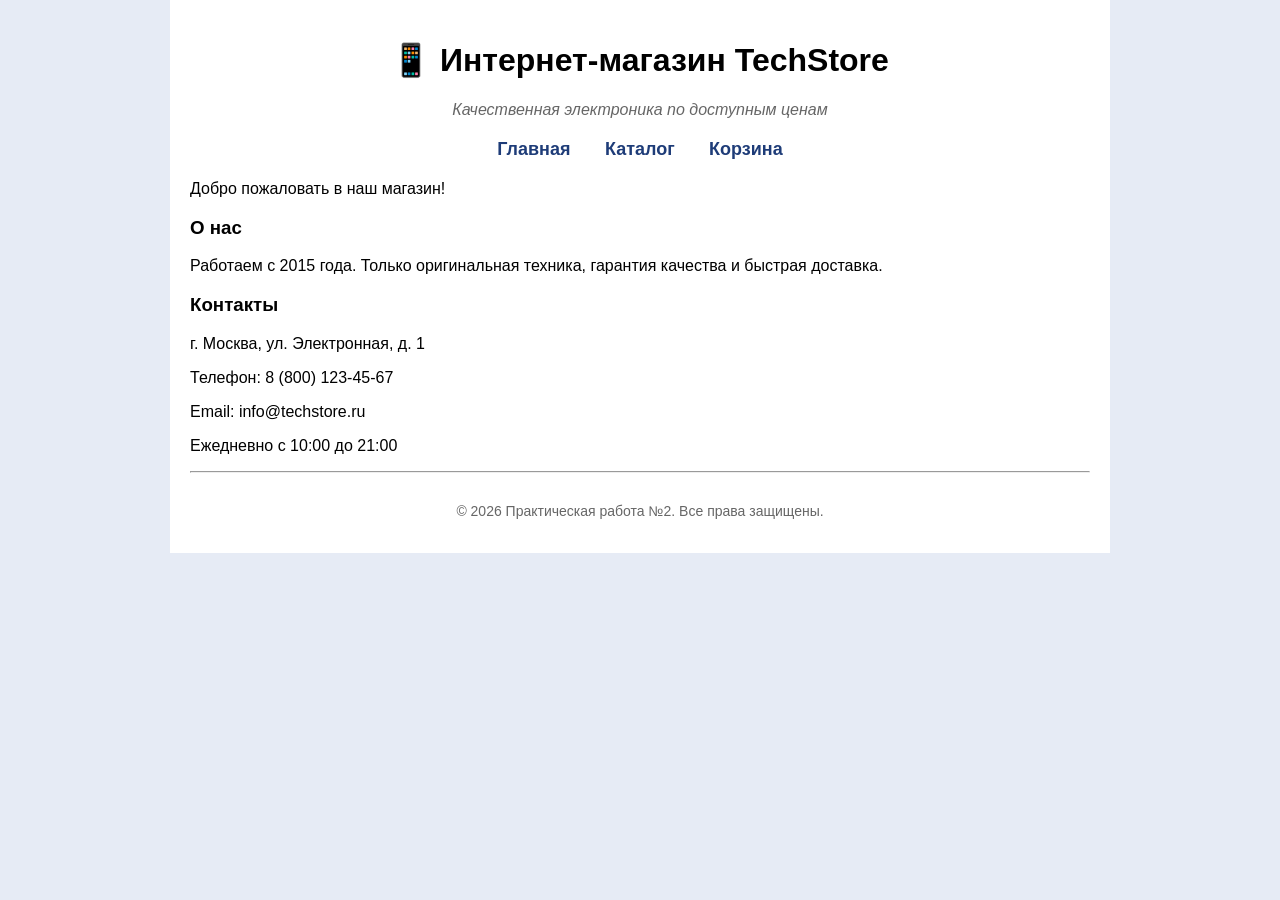
<file: index.html>
<!DOCTYPE html>
<html>
<head>
<title>Магазин электроники</title>
<link rel="stylesheet" href="style.css">
</head>

<body>

<div class="container">

<div class="header">
<h1>📱 Интернет-магазин TechStore</h1>
<p class="slogan">Качественная электроника по доступным ценам</p>
</div>

<ul class="menu">
<li><a href="index.html">Главная</a></li>
<li><a href="catalog.html">Каталог</a></li>
<li><a href="cart.html">Корзина</a></li>
</ul>

<div class="welcome">
<p>Добро пожаловать в наш магазин!</p>
</div>

<div class="about">
<h3>О нас</h3>
<p>Работаем с 2015 года. Только оригинальная техника, гарантия качества и быстрая доставка.</p>
</div>

<div class="contacts">
<h3>Контакты</h3>
<p>г. Москва, ул. Электронная, д. 1</p>
<p>Телефон: 8 (800) 123-45-67</p>
<p>Email: info@techstore.ru</p>
<p>Ежедневно с 10:00 до 21:00</p>
</div>

<hr>
<div class="footer">
<p>&copy; 2026 Практическая работа №2. Все права защищены.</p>
</div>

</div>

<script src="script.js"></script>
</body>
</html>
</file>
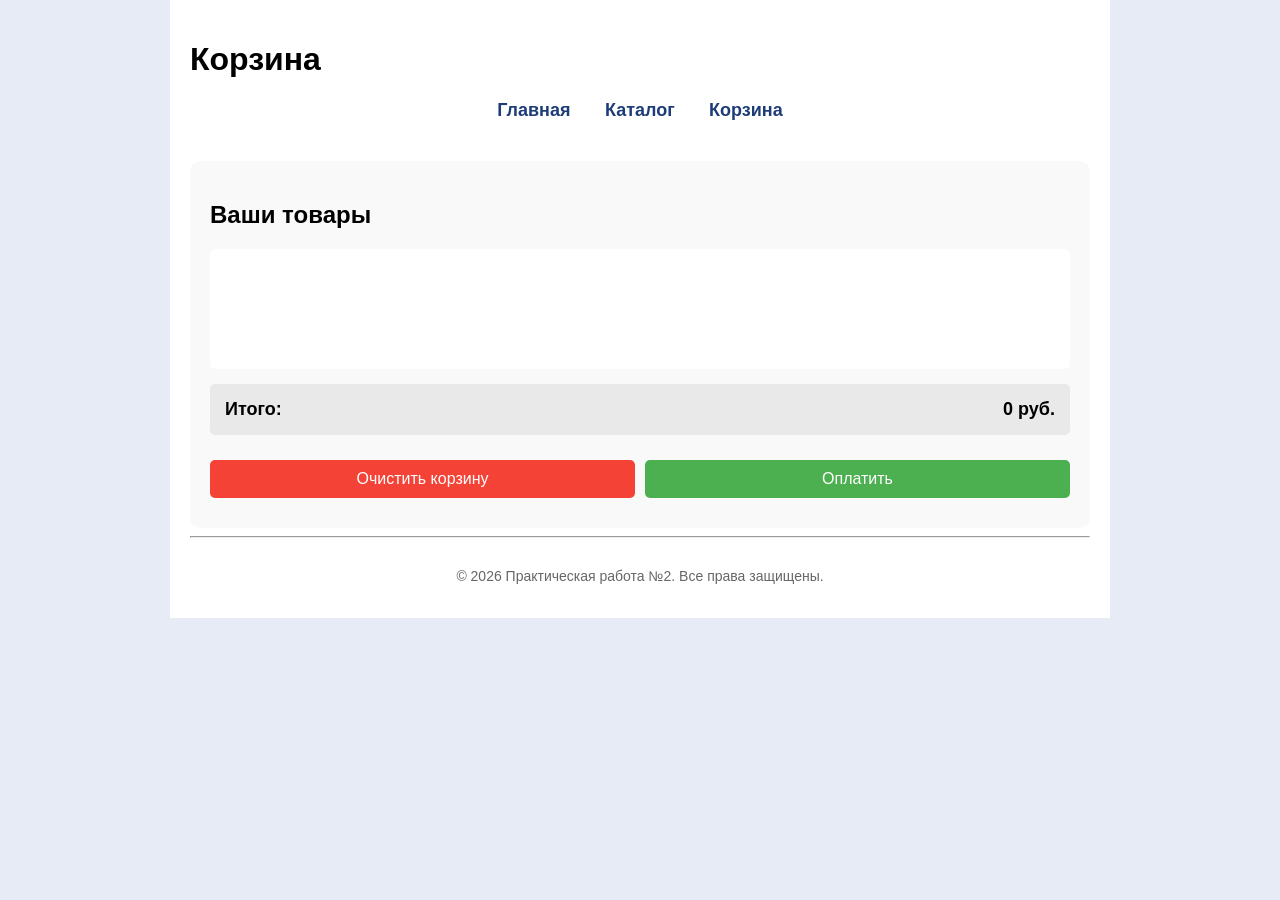
<file: cart.html>
<!DOCTYPE html>
<html>
<head>
<meta charset="UTF-8">
<title>Корзина</title>
<link rel="stylesheet" href="style.css">
</head>

<body>

<div class="container">

<h1>Корзина</h1>

<ul class="menu">
<li><a href="index.html">Главная</a></li>
<li><a href="catalog.html">Каталог</a></li>
<li><a href="cart.html">Корзина</a></li>
</ul>

<section class="cart-section">
    <h2>Ваши товары</h2>
    <div class="cart-container">
        <div class="cart-items">
            <!-- товарыбудут загружаться из localStorage -->
        </div>
        <div class="cart-total">
            <span>Итого:</span>
            <span id="cart-total">0 руб.</span>
        </div>
        <div class="cart-buttons">
            <button id="clear-cart" class="btn btn-secondary">Очистить корзину</button>
            <button id="checkout" class="btn btn-primary">Оплатить</button>
        </div>
    </div>
</section>

<hr>
<div class="footer">
<p>&copy; 2026 Практическая работа №2. Все права защищены.</p>
</div>

</div>

<script src="script.js"></script>
</body>
</html>
</file>
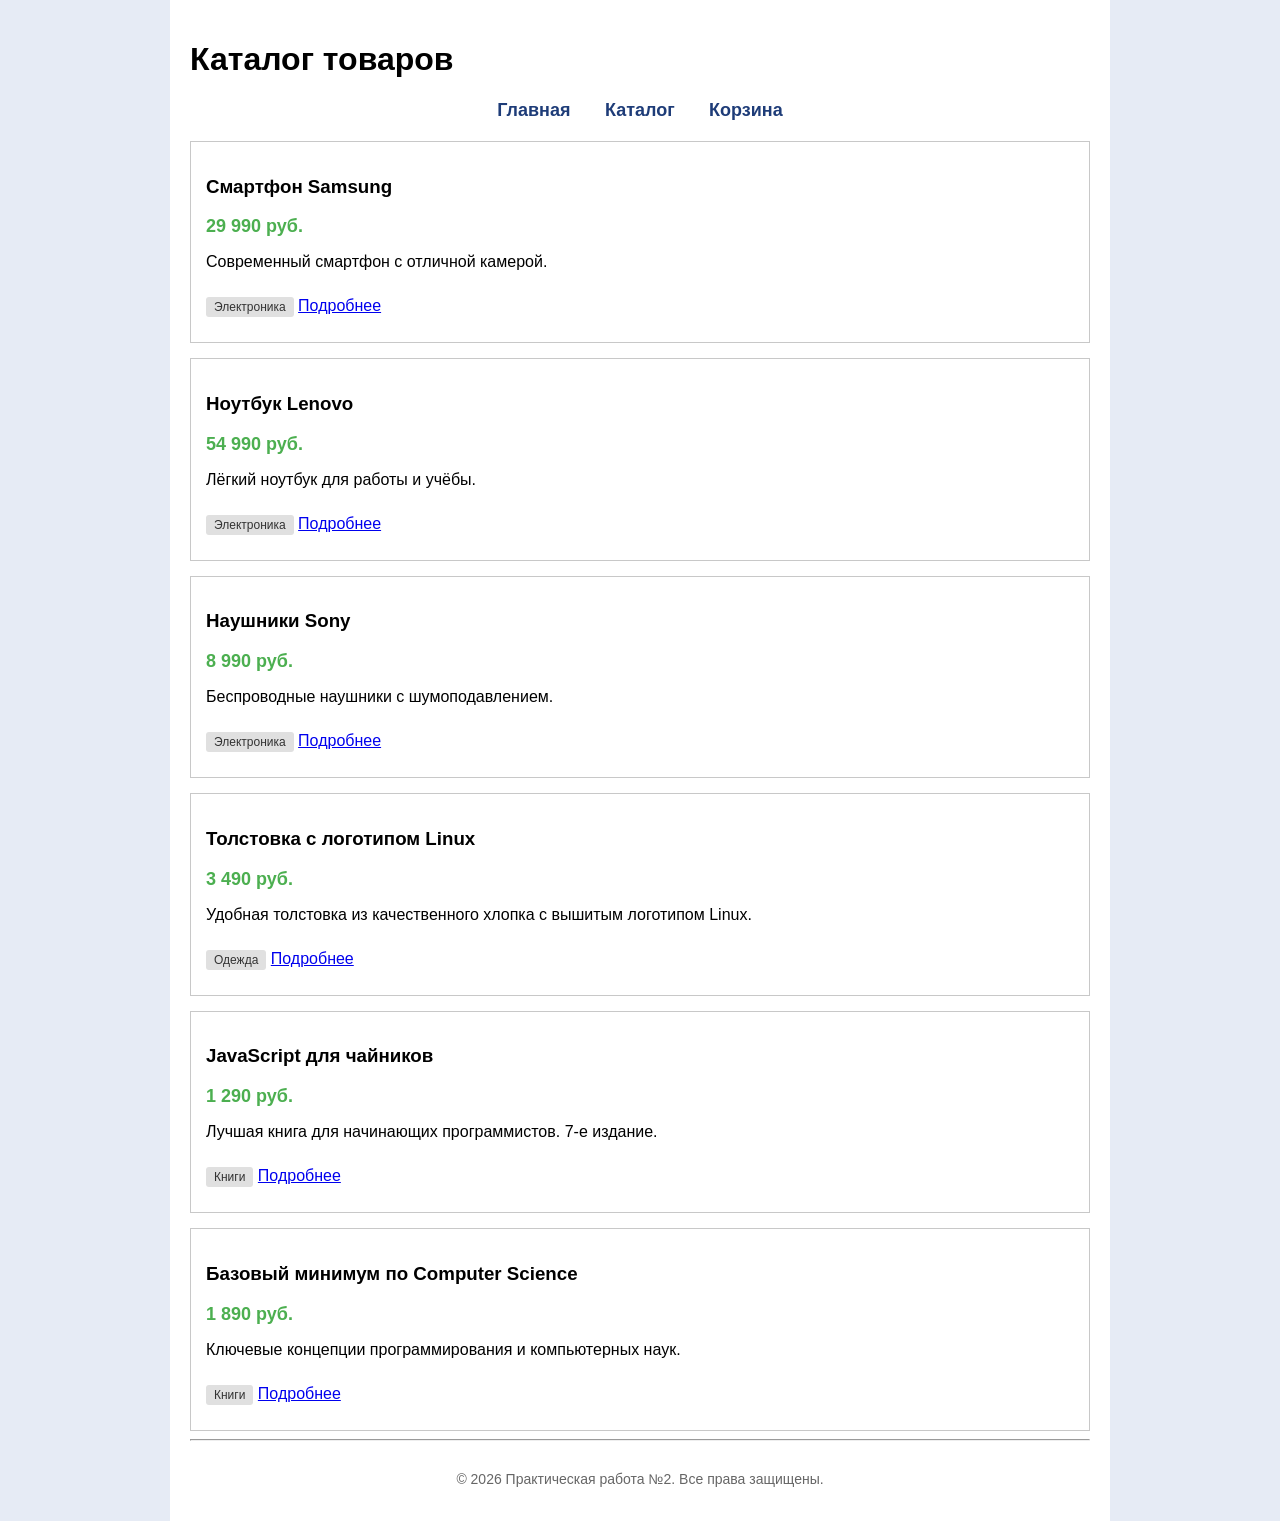
<file: catalog.html>
<!DOCTYPE html>
<html>
<head>
<title>Каталог</title>
<link rel="stylesheet" href="style.css">
</head>

<body>

<div class="container">

<h1>Каталог товаров</h1>

<ul class="menu">
<li><a href="index.html">Главная</a></li>
<li><a href="catalog.html">Каталог</a></li>
<li><a href="cart.html">Корзина</a></li>
</ul>

<div class="product-card" data-category="electronics">
    <h3>Смартфон Samsung</h3>
    <p class="product-price">29 990 руб.</p>
    <p>Современный смартфон с отличной камерой.</p>
    <div class="product-category-badge">Электроника</div>
    <a href="products.html#phone">Подробнее</a>
</div>

<div class="product-card" data-category="electronics">
    <h3>Ноутбук Lenovo</h3>
    <p class="product-price">54 990 руб.</p>
    <p>Лёгкий ноутбук для работы и учёбы.</p>
    <div class="product-category-badge">Электроника</div>
    <a href="products.html#laptop">Подробнее</a>
</div>

<div class="product-card" data-category="electronics">
    <h3>Наушники Sony</h3>
    <p class="product-price">8 990 руб.</p>
    <p>Беспроводные наушники с шумоподавлением.</p>
    <div class="product-category-badge">Электроника</div>
    <a href="products.html#headphones">Подробнее</a>
</div>

<div class="product-card" data-category="clothing">
    <h3>Толстовка с логотипом Linux</h3>
    <p class="product-price">3 490 руб.</p>
    <p>Удобная толстовка из качественного хлопка с вышитым логотипом Linux.</p>
    <div class="product-category-badge">Одежда</div>
    <a href="products.html#linux-hoodie">Подробнее</a>
</div>

<div class="product-card" data-category="books">
    <h3>JavaScript для чайников</h3>
    <p class="product-price">1 290 руб.</p>
    <p>Лучшая книга для начинающих программистов. 7-е издание.</p>
    <div class="product-category-badge">Книги</div>
    <a href="products.html#js-book">Подробнее</a>
</div>

<div class="product-card" data-category="books">
    <h3>Базовый минимум по Computer Science</h3>
    <p class="product-price">1 890 руб.</p>
    <p>Ключевые концепции программирования и компьютерных наук.</p>
    <div class="product-category-badge">Книги</div>
    <a href="products.html#cs-book">Подробнее</a>
</div>

<hr>
<div class="footer">
<p>&copy; 2026 Практическая работа №2. Все права защищены.</p>
</div>

</div>

<script src="script.js"></script>
</body>
</html>
</file>
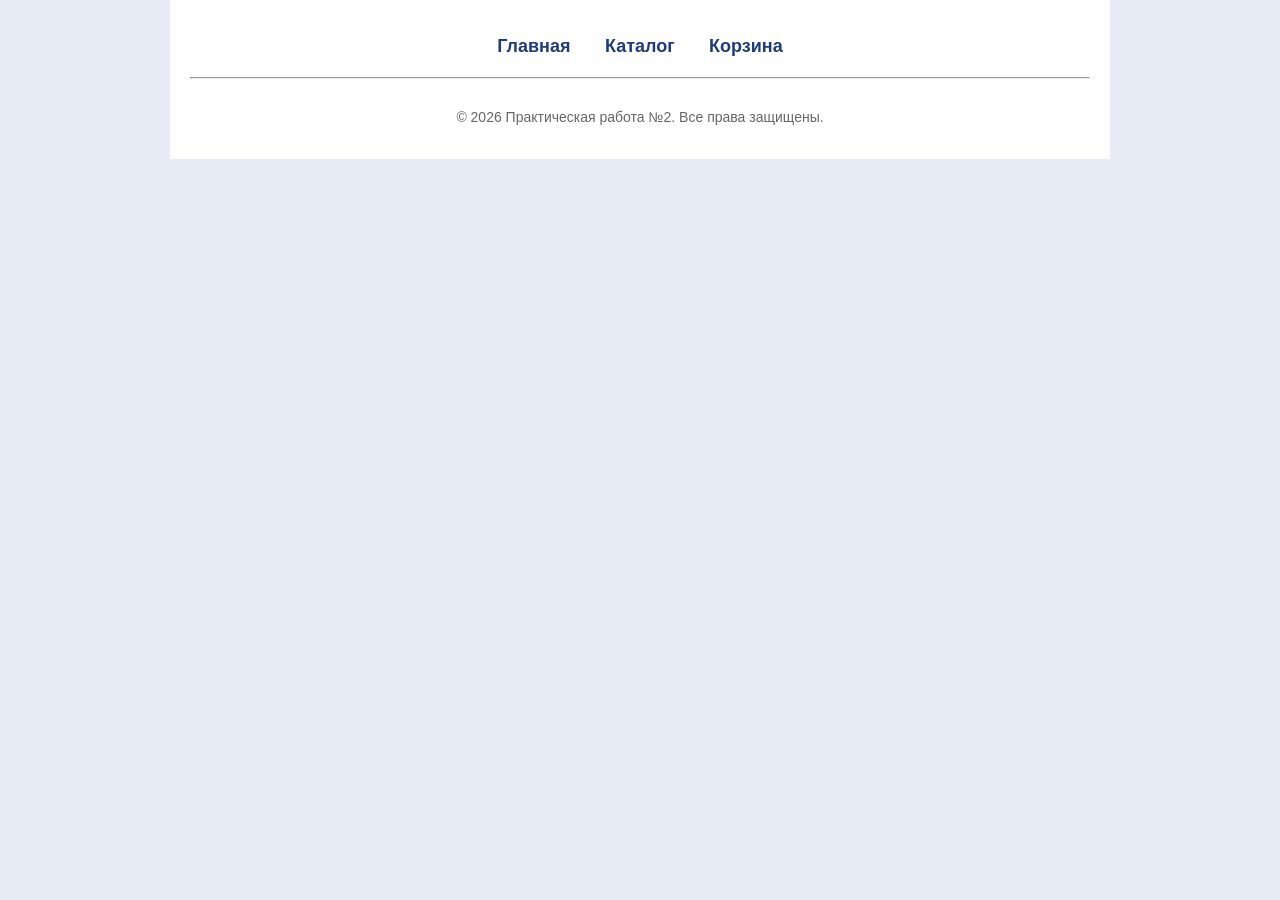
<file: products.html>
<!DOCTYPE html>
<html>
<head>
<title>Товар</title>
<link rel="stylesheet" href="style.css">
</head>

<body>

<div class="container">

<ul class="menu">
<li><a href="index.html">Главная</a></li>
<li><a href="catalog.html">Каталог</a></li>
<li><a href="cart.html">Корзина</a></li>
</ul>

<!-- Существующие товары -->
<div id="phone" class="product">
    <h1>Смартфон Samsung</h1>
    <p class="product-price">29 990 руб.</p>

    <h2 class="product-title">Краткое описание товара</h2>
    <p class="short-description">
        Современный смартфон с отличной камерой.
    </p>
    <a href="img/samsung.png" target="_blank">
        <img src="img/samsung.png" alt="Смартфон Samsung" class="product-image">
    </a>

    <h2 class="product-title">Характеристики</h2>
    <ul class="features">
        <li>Экран: 6.5 дюймов, AMOLED</li>
        <li>Процессор: Snapdragon 8 Gen 2</li>
        <li>Память: 128 ГБ</li>
        <li>Камера: 50 МП основная</li>
    </ul>

    <h2 class="product-title">Подробное описание товара</h2>
    <p class="full-description">
        Смартфон Samsung с превосходной камерой и производительностью. Идеален для фотографии, видео и повседневного использования.
    </p>

    <button class="button add-to-cart" data-id="1" data-name="Смартфон Samsung" data-price="29990">Добавить в корзину</button>
</div>

<div id="laptop" class="product">
    <h1>Ноутбук Lenovo</h1>
    <p class="product-price">54 990 руб.</p>

    <h2 class="product-title">Краткое описание товара</h2>
    <p class="short-description">
        Лёгкий ноутбук для работы и учёбы.
    </p>
    <a href="img/lenovo.png" target="_blank">
        <img src="img/lenovo.png" alt="Ноутбук Lenovo" class="product-image">
    </a>

    <h2 class="product-title">Характеристики</h2>
    <ul class="features">
        <li>Экран: 15.6 дюймов, Full HD</li>
        <li>Процессор: Intel Core i5</li>
        <li>Память: 8 ГБ RAM, 512 ГБ SSD</li>
        <li>Вес: 1.8 кг</li>
    </ul>

    <h2 class="product-title">Подробное описание товара</h2>
    <p class="full-description">
        Лёгкий и мощный ноутбук Lenovo для работы и учёбы. Отличная производительность и длительное время работы от батареи.
    </p>

    <button class="button add-to-cart" data-id="2" data-name="Ноутбук Lenovo" data-price="54990">Добавить в корзину</button>
</div>

<div id="headphones" class="product">
    <h1>Наушники Sony</h1>
    <p class="product-price">8 990 руб.</p>

    <h2 class="product-title">Краткое описание товара</h2>
    <p class="short-description">
        Беспроводные наушники с шумоподавлением.
    </p>
    <a href="img/sony.png" target="_blank">
        <img src="img/sony.png" alt="Наушники Sony" class="product-image">
    </a>

    <h2 class="product-title">Характеристики</h2>
    <ul class="features">
        <li>Тип: Беспроводные, накладные</li>
        <li>Шумоподавление: Активное</li>
        <li>Время работы: 30 часов</li>
        <li>Подключение: Bluetooth 5.0</li>
    </ul>

    <h2 class="product-title">Подробное описание товара</h2>
    <p class="full-description">
        Беспроводные наушники Sony с превосходным шумоподавлением. Идеальны для музыки, звонков и путешествий.
    </p>

    <button class="button add-to-cart" data-id="3" data-name="Наушники Sony" data-price="8990">Добавить в корзину</button>
</div>

<div id="linux-hoodie" class="product">
    <h1>Толстовка с логотипом Linux</h1>
    <p class="product-price">3 490 руб.</p>

    <h2 class="product-title">Краткое описание товара</h2>
    <p class="short-description">
        Удобная толстовка из качественного хлопка с вышитым логотипом Linux.
    </p>
    <a href="img/linux-hoodie.png" target="_blank">
        <img src="img/linux-hoodie.png" alt="Толстовка с Linux" class="product-image">
    </a>

    <h2 class="product-title">Характеристики</h2>

    <ul class="features">
        <li>Материал: 100% хлопок</li>
        <li>Размеры: S, M, L, XL</li>
        <li>Цвет: черный</li>
        <li>Вышивка высокого качества</li>
    </ul>

    <h2 class="product-title">Подробное описание товара</h2>

    <p class="full-description">
        Толстовка с символикой Linux - отличный выбор для программиста и системного администратора. 
        Мягкая, удобная, подходит для повседневной носки. Вышивка не выцветает и не стирается после многих стирок.
    </p>

    <button class="button add-to-cart" data-id="4" data-name="Толстовка с логотипом Linux" data-price="3490">Добавить в корзину</button>
</div>

<div id="js-book" class="product">
    <h1>JavaScript для чайников</h1>
    <p class="product-price">1 290 руб.</p>

    <h2 class="product-title">Краткое описание товара</h2>
    <p class="short-description">
        Лучшая книга для начинающих программистов. 7-е издание.
    </p>
    <a href="img/js-book.png" target="_blank">
        <img src="img/js-book.png" alt="Книга JavaScript для чайников" class="product-image">
    </a>

    <h2 class="product-title">Характеристики</h2>

    <ul class="features">
        <li>Автор: Крис Минник</li>
        <li>Издательство: Диалектика</li>
        <li>Год издания: 2024</li>
        <li>Страниц: 320</li>
    </ul>

    <h2 class="product-title">Подробное описание товара</h2>

    <p class="full-description">
        Эта книга позволит вам быстро освоить основы JavaScript и перейти к созданию 
        интерактивных веб-страниц. Простой язык, множество примеров и практических заданий 
        помогут новичкам быстро войти в курс дела.
    </p>

    <button class="button add-to-cart" data-id="5" data-name="JavaScript для чайников" data-price="1290">Добавить в корзину</button>
</div>

<div id="cs-book" class="product">
    <h1>Базовый минимум по Computer Science</h1>
    <p class="product-price">1 890 руб.</p>

    <h2 class="product-title">Краткое описание товара</h2>
    <p class="short-description">
        Ключевые концепции программирования и компьютерных наук.
    </p>
    <a href="img/cs-book.png" target="_blank">
        <img src="img/cs-book.png" alt="Книга по Computer Science" class="product-image">
    </a>

    <h2 class="product-title">Характеристики</h2>

    <ul class="features">
        <li>Автор: Михаил Мозговой</li>
        <li>Издательство: Питер</li>
        <li>Год издания: 2025</li>
        <li>Страниц: 288</li>
    </ul>

    <h2 class="product-title">Подробное описание товара</h2>

    <p class="full-description">
        В этой книге собраны самые важные темы из мира Computer Science: алгоритмы, 
        структуры данных, архитектура компьютеров, основы баз данных и многое другое. 
        Идеально для начинающих программистов и всех, кто хочет систематизировать свои знания.
    </p>

    <button class="button add-to-cart" data-id="6" data-name="Базовый минимум по Computer Science" data-price="1890">Добавить в корзину</button>
</div>

<hr>
<div class="footer">
<p>&copy; 2026 Практическая работа №2. Все права защищены.</p>
</div>

</div>

<script src="script.js"></script>
</body>
</html>
</file>
<file: style.css>
body {
    background-color: rgb(230, 235, 245);
    font-family: Arial, sans-serif;
    margin: 0;
}

/* контейнер сайта */
.container {
    width: 900px;
    margin: auto;
    background: rgb(255, 255, 255);
    padding: 20px;
}

/* шапка */
.header {
    text-align: center;
    margin-bottom: 20px;
}

.slogan {
    color: rgb(102, 102, 102);
    font-style: italic;
}

/* меню */
.menu {
    list-style: none;
    padding: 0;
    margin-bottom: 20px;
    text-align: center;
}

.menu li {
    display: inline;
    margin: 0 15px;
}

.menu a {
    color: rgb(30, 60, 120);
    font-size: 18px;
    font-weight: bold;
    text-decoration: none;
}

/* показ только выбранного товара */
.product {
    display: none;
}

.product:target {
    display: block;
}

/* карточка товара в каталоге */
.product-card {
    border: 1px solid rgb(200, 200, 200);
    padding: 15px;
    margin-top: 15px;
}

/* заголовки разделов */
.product-title {
    color: rgb(0, 0, 0);
    font-size: 18px;
    font-weight: 400;
    background-color: rgb(220, 220, 220);
    padding: 5px;
}

/* краткое описание */
.short-description {
    color: rgb(130, 50, 50);
    font-size: 14px;
    font-style: italic;
}

/* подробное описание */
.full-description {
    color: rgb(40, 40, 110);
    font-size: 16px;
    line-height: 24px;
}

/* характеристики */
.features {
    list-style: none;
    padding-left: 25px;
}

.features li {
    background-image: url("img/marker.png");
    background-size: 16px 16px;
    background-repeat: no-repeat;
    background-position: left center;
    padding-left: 25px;
    color: rgb(20, 100, 60);
    font-size: 15px;
}

/* изображения товаров */
.product-image {
    max-width: 300px;
    width: 100%;
    height: auto;
    display: block;
    margin: 15px 0;
    border-radius: 8px;
}

/* цена товара */
.product-price {
    color: rgb(76, 175, 80);
    font-weight: bold;
    font-size: 18px;
    margin: 10px 0;
}

/* категория товара */
.product-category-badge {
    display: inline-block;
    background-color: rgb(224, 224, 224);
    color: rgb(51, 51, 51);
    font-size: 12px;
    padding: 3px 8px;
    border-radius: 3px;
    margin: 10px 0;
}

/* КНОПКИ */
.button, .add-to-cart, .btn {
    padding: 10px 20px;
    margin: 10px 0;
    font-size: 16px;
    border: none;
    border-radius: 5px;
    cursor: pointer;
    background-color: rgb(0, 255, 255);
    color: rgb(0, 0, 0);
}

.btn-primary {
    background-color: rgb(76, 175, 80);
    color: rgb(255, 255, 255);
}

.btn-secondary {
    background-color: rgb(244, 67, 54);
    color: rgb(255, 255, 255);
}

/* КОРЗИНА */
.cart-section {
    margin-top: 40px;
    padding: 20px;
    background-color: rgb(249, 249, 249);
    border-radius: 10px;
}

.cart-items {
    min-height: 100px;
    padding: 10px;
    background-color: rgb(255, 255, 255);
    border-radius: 5px;
    margin-bottom: 15px;
}

.cart-item {
    display: flex;
    justify-content: space-between;
    align-items: center;
    padding: 10px;
    border-bottom: 1px solid rgb(238, 238, 238);
}

.cart-item:last-child {
    border-bottom: none;
}

.cart-item-info {
    display: flex;
    gap: 20px;
    align-items: center;
}

.cart-item-info strong {
    min-width: 200px;
}

.remove-from-cart {
    padding: 5px 10px;
    background-color: rgb(255, 107, 107);
    color: rgb(255, 255, 255);
    border: none;
    border-radius: 3px;
    cursor: pointer;
}

.empty-cart {
    text-align: center;
    color: rgb(153, 153, 153);
    font-style: italic;
    padding: 20px;
}

.cart-total {
    display: flex;
    justify-content: space-between;
    padding: 15px;
    background-color: rgb(233, 233, 233);
    border-radius: 5px;
    font-weight: bold;
    font-size: 18px;
    margin-bottom: 15px;
}

.cart-buttons {
    display: flex;
    gap: 10px;
}

.cart-buttons .btn {
    flex: 1;
}

/* ФИЛЬТР */
.filter-section {
    margin: 20px 0;
    padding: 20px;
    background-color: rgb(240, 240, 240);
    border-radius: 5px;
    text-align: center;
}

.filter-section select {
    padding: 8px 15px;
    margin-left: 10px;
    border-radius: 5px;
    border: 1px solid rgb(204, 204, 204);
    font-size: 14px;
}

.filter-message {
    margin-top: 10px;
    color: rgb(102, 102, 102);
    font-style: italic;
}

/* подвал */
.footer {
    margin-top: 30px;
    text-align: center;
    color: rgb(102, 102, 102);
    font-size: 14px;
}
</file>
